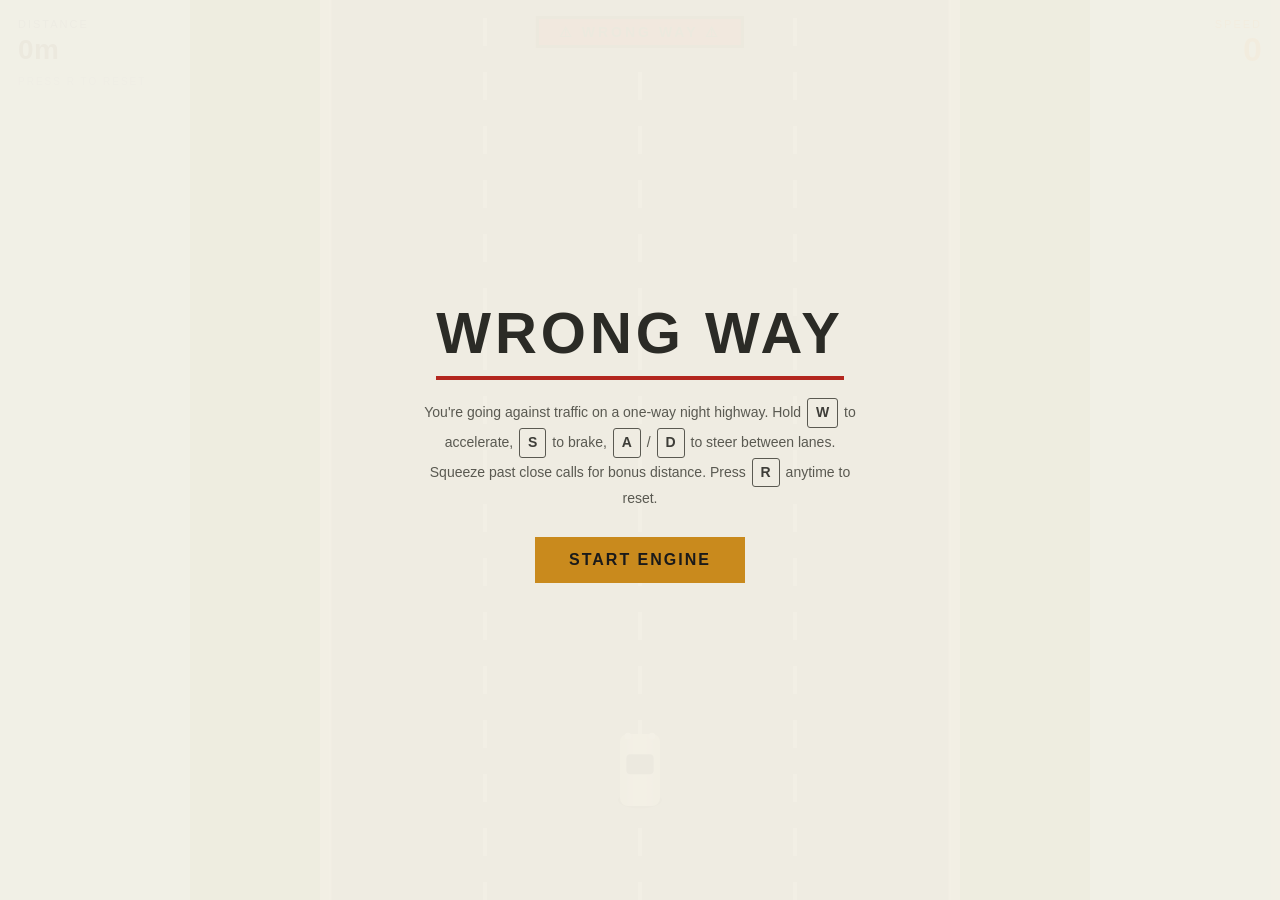
<file: index.html>
<!DOCTYPE html>
<html lang="en">
<head>
  <meta charset="UTF-8">
  <meta name="viewport" content="width=device-width, initial-scale=1.0">
  <title>WRONG WAY — Ghost Run</title>
  <link rel="stylesheet" href="styles.css">
</head>
<body>
  <div id="wrap">
    <canvas id="game"></canvas>

    <div id="wrongWaySign">⚠ WRONG WAY ⚠</div>

    <div id="hud">
      <div class="label">DISTANCE</div>
      <div class="value" id="scoreVal">0m</div>
      <div class="label" style="margin-top:6px;opacity:0.5;font-size:10px;">PRESS R TO RESET</div>
    </div>

    <div id="speedWrap">
      <div class="label">SPEED</div>
      <div class="value" id="speedVal">0</div>
    </div>

    <div id="touchControls">
      <button id="btnLeft">◀</button>
      <div class="sideGroup">
        <button id="btnBrake">▼</button>
        <button id="btnGas">▲</button>
      </div>
      <button id="btnRight">▶</button>
    </div>

    <div id="overlay">
      <h1>WRONG WAY</h1>
      <p>
        You're going against traffic on a one-way night highway.
        Hold <span class="kbd">W</span> to accelerate, <span class="kbd">S</span> to brake,
        <span class="kbd">A</span> / <span class="kbd">D</span> to steer between lanes.
        Squeeze past close calls for bonus distance. Press <span class="kbd">R</span> anytime to reset.
      </p>
      <button id="startBtn">START ENGINE</button>
      <div id="finalScore" style="display:none;"></div>
      <div id="bestScore"></div>
    </div>
  </div>

  <script src="script.js"></script>
</body>
</html>
</file>
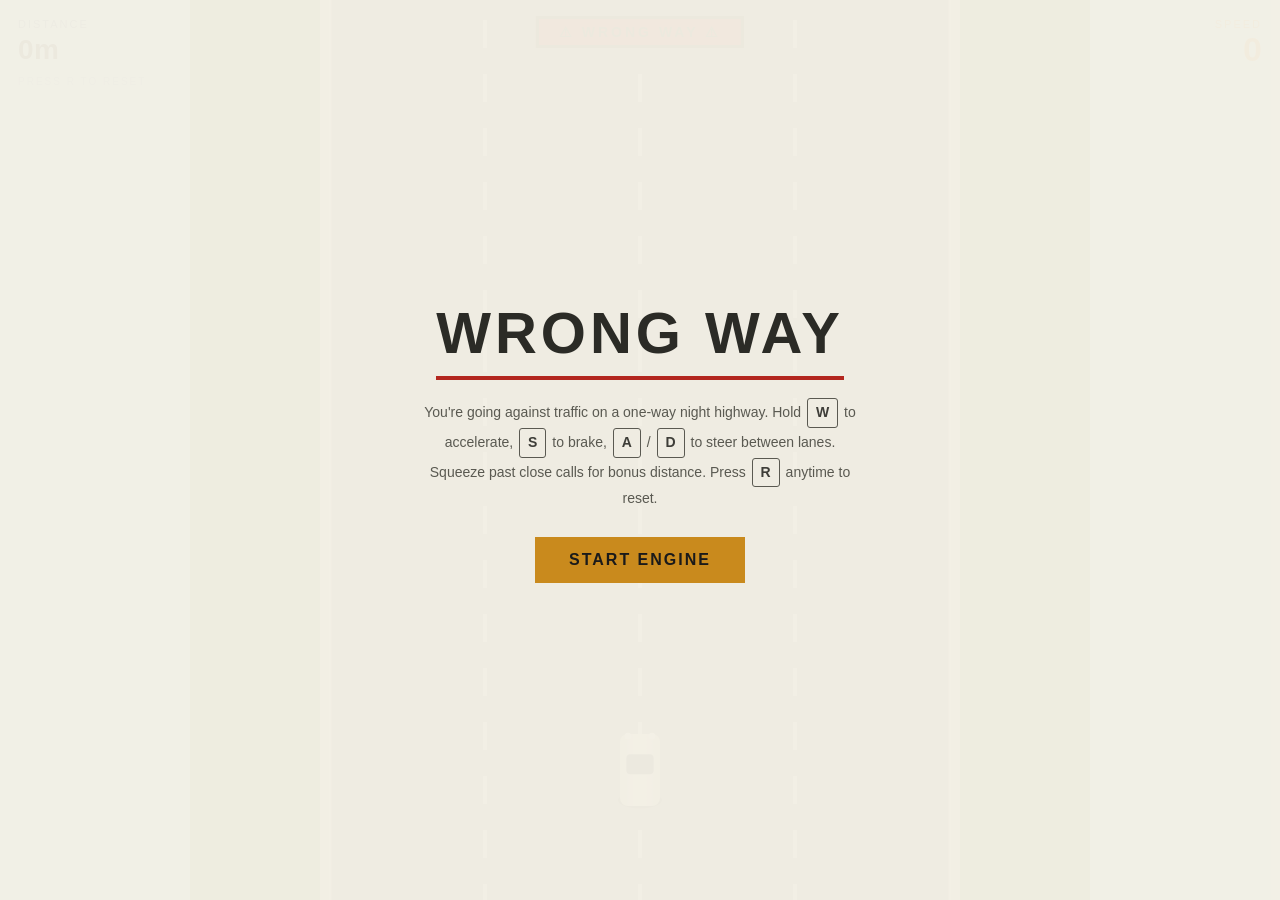
<file: wrong-way (2).html>
<!DOCTYPE html>
<html lang="en">
<head>
<meta charset="UTF-8">
<meta name="viewport" content="width=device-width, initial-scale=1.0">
<title>WRONG WAY — Ghost Run</title>
<style>
  :root{
    --sky:#bfe3f2;
    --grass:#6fa354;
    --grass-dark:#5e9147;
    --road:#807d78;
    --shoulder:#c9c2a8;
    --line:#f4f1e6;
    --sign-red:#b3261e;
    --sign-red-dark:#7a1a15;
    --steel:#3d6b8a;
    --amber:#c98a1d;
    --text:#2b2b26;
  }
  *{box-sizing:border-box;}
  html,body{
    margin:0;height:100%;
    background:var(--sky);
    font-family:'Arial Narrow', 'Helvetica Neue', Arial, sans-serif;
    color:var(--text);
    overflow:hidden;
    -webkit-tap-highlight-color: transparent;
  }
  #wrap{
    position:relative;
    width:100vw;height:100vh;
    display:flex;align-items:center;justify-content:center;
  }
  canvas{
    display:block;
    background:var(--grass);
    touch-action:none;
  }
  #hud{
    position:absolute;
    top:18px;left:18px;
    display:flex; flex-direction:column; gap:4px;
    pointer-events:none;
    z-index:5;
  }
  #hud .label{
    font-size:11px;
    letter-spacing:2px;
    color:var(--steel);
    opacity:0.9;
  }
  #hud .value{
    font-size:28px;
    font-weight:bold;
    letter-spacing:0.5px;
    color:var(--text);
    font-variant-numeric: tabular-nums;
  }
  #speedWrap{
    position:absolute;
    top:18px;right:18px;
    text-align:right;
    pointer-events:none;
    z-index:5;
  }
  #speedWrap .label{
    font-size:11px;letter-spacing:2px;color:var(--amber);opacity:0.9;
  }
  #speedWrap .value{
    font-size:34px;font-weight:bold;color:var(--amber);
    font-variant-numeric: tabular-nums;
  }
  #wrongWaySign{
    position:absolute;
    top:16px;left:50%;
    transform:translateX(-50%);
    padding:5px 20px;
    border:3px solid var(--text);
    color:var(--text);
    font-weight:bold;
    letter-spacing:3px;
    font-size:14px;
    background:var(--sign-red);
    z-index:5;
    pointer-events:none;
    animation:flicker 1.6s steps(1) infinite;
  }
  @keyframes flicker{
    0%, 88%{opacity:1;}
    90%{opacity:0.55;}
    92%{opacity:1;}
    96%{opacity:0.7;}
    100%{opacity:1;}
  }
  #overlay{
    position:absolute;inset:0;
    background:rgba(244,241,230,0.96);
    display:flex;flex-direction:column;align-items:center;justify-content:center;
    gap:18px;
    z-index:10;
    text-align:center;
    padding:20px;
  }
  #overlay.hidden{display:none;}
  #overlay h1{
    margin:0;
    font-size:clamp(32px,7vw,58px);
    color:#2b2b26;
    letter-spacing:4px;
    font-weight:800;
    border-bottom:4px solid var(--sign-red);
    padding-bottom:10px;
  }
  #overlay p{
    margin:0;
    max-width:440px;
    color:#4a4a42;
    font-size:14px;
    line-height:1.7;
    opacity:0.9;
    font-family: 'Helvetica Neue', Arial, sans-serif;
  }
  #overlay .kbd{
    display:inline-block;
    border:1px solid #4a4a42;
    color:#2b2b26;
    border-radius:3px;
    padding:2px 8px;
    margin:0 2px;
    font-weight:bold;
    font-family:'Arial Narrow', sans-serif;
  }
  #startBtn{
    margin-top:8px;
    background:var(--amber);
    border:2px solid var(--amber);
    color:#1a1a1a;
    font-family:inherit;
    font-size:16px;
    font-weight:bold;
    letter-spacing:2px;
    padding:12px 32px;
    cursor:pointer;
    transition:transform 0.1s ease, background 0.1s ease;
  }
  #startBtn:hover{
    background:#f0bb3d;
  }
  #startBtn:active{ transform:scale(0.97); }
  #finalScore{
    font-size:20px;
    color:#2b2b26;
    font-weight:bold;
  }
  #bestScore{
    font-size:12px;
    color:#4a4a42;
    opacity:0.75;
  }
  #touchControls{
    position:absolute;
    bottom:0;left:0;right:0;
    display:none;
    justify-content:space-between;
    padding:16px;
    z-index:6;
    pointer-events:none;
  }
  #touchControls button{
    pointer-events:auto;
    width:64px;height:64px;
    border-radius:50%;
    border:2px solid rgba(228,225,214,0.4);
    background:rgba(35,35,38,0.85);
    color:var(--text);
    font-size:22px;
    font-family:inherit;
  }
  #touchControls button:active{
    background:var(--amber);
    border-color:var(--amber);
    color:#1a1a1a;
  }
  .sideGroup{ display:flex; gap:14px; align-items:flex-end; }
  @media (pointer:coarse){
    #touchControls{ display:flex; }
  }
</style>
</head>
<body>
<div id="wrap">
  <canvas id="game"></canvas>

  <div id="wrongWaySign">⚠ WRONG WAY ⚠</div>

  <div id="hud">
    <div class="label">DISTANCE</div>
    <div class="value" id="scoreVal">0m</div>
    <div class="label" style="margin-top:6px;opacity:0.5;font-size:10px;">PRESS R TO RESET</div>
  </div>

  <div id="speedWrap">
    <div class="label">SPEED</div>
    <div class="value" id="speedVal">0</div>
  </div>

  <div id="touchControls">
    <button id="btnLeft">◀</button>
    <div class="sideGroup">
      <button id="btnBrake">▼</button>
      <button id="btnGas">▲</button>
    </div>
    <button id="btnRight">▶</button>
  </div>

  <div id="overlay">
    <h1>WRONG WAY</h1>
    <p>
      You're going against traffic on a one-way night highway.
      Hold <span class="kbd">W</span> to accelerate, <span class="kbd">S</span> to brake,
      <span class="kbd">A</span> / <span class="kbd">D</span> to steer between lanes.
      Squeeze past close calls for bonus distance. Press <span class="kbd">R</span> anytime to reset.
    </p>
    <button id="startBtn">START ENGINE</button>
    <div id="finalScore" style="display:none;"></div>
    <div id="bestScore"></div>
  </div>
</div>

<script>
(function(){
  const canvas = document.getElementById('game');
  const ctx = canvas.getContext('2d');
  const overlay = document.getElementById('overlay');
  const startBtn = document.getElementById('startBtn');
  const scoreVal = document.getElementById('scoreVal');
  const speedVal = document.getElementById('speedVal');
  const finalScoreEl = document.getElementById('finalScore');
  const bestScoreEl = document.getElementById('bestScore');
  const h1 = overlay.querySelector('h1');
  const pTag = overlay.querySelector('p');

  let W, H, ROAD_LEFT, ROAD_RIGHT, LANE_W, LANE_COUNT = 4;

  function resize(){
    const maxW = Math.min(window.innerWidth, 900);
    const maxH = window.innerHeight;
    W = maxW;
    H = maxH;
    canvas.width = W;
    canvas.height = H;
    const roadW = Math.min(W * 0.82, 620);
    ROAD_LEFT = (W - roadW) / 2;
    ROAD_RIGHT = ROAD_LEFT + roadW;
    LANE_W = roadW / LANE_COUNT;
  }
  window.addEventListener('resize', resize);
  resize();

  // ---------- input ----------
  const keys = { w:false, s:false, a:false, d:false };
  window.addEventListener('keydown', (e) => {
    const k = e.key.toLowerCase();
    if (k === 'w' || k === 'arrowup') keys.w = true;
    if (k === 's' || k === 'arrowdown') keys.s = true;
    if (k === 'a' || k === 'arrowleft') keys.a = true;
    if (k === 'd' || k === 'arrowright') keys.d = true;
    if (k === ' ' && gameState !== 'running') startGame();
    if (k === 'r') { startGame(); }
  });
  window.addEventListener('keyup', (e) => {
    const k = e.key.toLowerCase();
    if (k === 'w' || k === 'arrowup') keys.w = false;
    if (k === 's' || k === 'arrowdown') keys.s = false;
    if (k === 'a' || k === 'arrowleft') keys.a = false;
    if (k === 'd' || k === 'arrowright') keys.d = false;
  });

  function bindHold(id, key){
    const el = document.getElementById(id);
    const on = (e) => { e.preventDefault(); keys[key] = true; };
    const off = (e) => { e.preventDefault(); keys[key] = false; };
    el.addEventListener('touchstart', on);
    el.addEventListener('touchend', off);
    el.addEventListener('touchcancel', off);
    el.addEventListener('mousedown', on);
    el.addEventListener('mouseup', off);
    el.addEventListener('mouseleave', off);
  }
  bindHold('btnGas','w');
  bindHold('btnBrake','s');
  bindHold('btnLeft','a');
  bindHold('btnRight','d');

  // ---------- game state ----------
  let gameState = 'menu'; // menu | running | over
  let bestDistance = 0;

  const player = {
    laneX: 0,        // -1.5 .. 1.5 fractional lane offset from center
    x: 0,             // actual px, smoothed
    y: 0,
    w: 40,
    h: 72,
    speed: 0,         // 0..maxSpeed
    maxSpeed: 480,    // px/sec equivalent "world speed"
    accel: 260,
    brakeDecel: 420,
    coastDecel: 90,
    steerVel: 0,
  };

  let traffic = [];
  let particles = [];
  let trees = [];
  let floatingTexts = [];
  let combo = 0;
  let comboResetTimer = 0;
  let dashOffset = 0;
  let distance = 0;
  let spawnTimer = 0;
  let spawnInterval = 1.1;
  let treeSpawnTimer = 0;
  let elapsed = 0;
  let shake = 0;
  let lastTime = 0;

  const carColors = ['#c94040','#4d7fc9','#c9a84d','#7fc94d','#c94dae','#8a8a94'];

  function laneCenterX(laneIndex){
    // laneIndex 0..LANE_COUNT-1
    return ROAD_LEFT + LANE_W * (laneIndex + 0.5);
  }

  function resetGame(){
    resize();
    player.laneX = LANE_COUNT / 2 - 0.5; // start centered (fractional lane units)
    player.x = laneCenterX(1.5);
    player.y = H - 130;
    player.speed = 60;
    player.steerVel = 0;
    traffic = [];
    particles = [];
    trees = [];
    floatingTexts = [];
    combo = 0;
    comboResetTimer = 0;
    dashOffset = 0;
    distance = 0;
    spawnTimer = 0;
    spawnInterval = 1.15;
    treeSpawnTimer = 0;
    elapsed = 0;
    shake = 0;

    // seed some trees already on screen so it doesn't start bare
    for (let i = 0; i < 6; i++) {
      spawnTree(Math.random() * H);
    }
  }

  function startGame(){
    resetGame();
    gameState = 'running';
    overlay.classList.add('hidden');
    lastTime = performance.now();
    requestAnimationFrame(loop);
  }

  function endGame(){
    gameState = 'over';
    bestDistance = Math.max(bestDistance, Math.floor(distance));
    finalScoreEl.style.display = 'block';
    finalScoreEl.textContent = 'DISTANCE: ' + Math.floor(distance) + 'm';
    bestScoreEl.textContent = 'BEST: ' + bestDistance + 'm';
    h1.textContent = 'BUSTED';
    h1.style.color = '#2b2b26';
    pTag.style.display = 'none';
    startBtn.textContent = 'TRY AGAIN';
    overlay.classList.remove('hidden');
  }

  startBtn.addEventListener('click', () => {
    pTag.style.display = 'block';
    startGame();
  });

  // ---------- spawning ----------
  function spawnCar(laneOverride, yOffset){
    const lane = laneOverride !== undefined ? laneOverride : Math.floor(Math.random() * LANE_COUNT);
    const cw = 38 + Math.random() * 10;
    const ch = 68 + Math.random() * 14;
    const difficultyBoost = Math.min(0.6, elapsed * 0.006);
    const speedMult = 0.85 + Math.random() * 0.55 + difficultyBoost;
    traffic.push({
      lane,
      targetLane: lane,
      x: laneCenterX(lane),
      y: -ch - (yOffset || 0) - Math.random() * 100,
      w: cw,
      h: ch,
      color: carColors[Math.floor(Math.random() * carColors.length)],
      speedMult,
      passed: false,
      laneChangeTimer: 1.2 + Math.random() * 2.2,
    });
  }

  function spawnWave(){
    // as the run gets longer, sometimes drop more than one car at once
    // in different lanes so the player has to actually pick a gap
    const roll = Math.random();
    const toughness = Math.min(1, elapsed / 45); // ramps up over ~45s

    let count = 1;
    if (toughness > 0.75 && roll < 0.35) count = 3;
    else if (toughness > 0.4 && roll < 0.55) count = 2;

    const lanes = [];
    for (let i = 0; i < LANE_COUNT; i++) lanes.push(i);
    // shuffle
    for (let i = lanes.length - 1; i > 0; i--) {
      const j = Math.floor(Math.random() * (i + 1));
      [lanes[i], lanes[j]] = [lanes[j], lanes[i]];
    }
    // never fill every lane — always leave at least one gap
    count = Math.min(count, LANE_COUNT - 1);

    for (let i = 0; i < count; i++) {
      spawnCar(lanes[i], i * 40);
    }
  }

  // ---------- roadside trees (decorative, non-blocking) ----------
  function spawnTree(yStart){
    const side = Math.random() < 0.5 ? 'left' : 'right';
    const size = 34 + Math.random() * 26;
    const margin = 14 + Math.random() * 30;
    const x = side === 'left'
      ? ROAD_LEFT - margin - size * 0.4
      : ROAD_RIGHT + margin + size * 0.4;
    trees.push({
      x,
      y: yStart !== undefined ? yStart : -size,
      size,
    });
  }

  // ---------- particles (skid / sparks) ----------
  function spawnSkid(x, y){
    particles.push({
      x, y, life: 0.4, maxLife: 0.4,
      vx: (Math.random()-0.5) * 30,
      vy: 40 + Math.random()*30,
      size: 3 + Math.random()*3,
      color: 'rgba(224,169,42,0.8)'
    });
  }

  function spawnCrash(x, y){
    for(let i=0;i<26;i++){
      const ang = Math.random()*Math.PI*2;
      const sp = 80 + Math.random()*220;
      particles.push({
        x, y, life: 0.6+Math.random()*0.4, maxLife: 1,
        vx: Math.cos(ang)*sp, vy: Math.sin(ang)*sp,
        size: 2+Math.random()*4,
        color: Math.random() > 0.5 ? 'rgba(179,38,30,0.9)' : 'rgba(224,169,42,0.9)'
      });
    }
  }

  // ---------- update ----------
  function update(dt){
    elapsed += dt;

    // difficulty ramps — gets noticeably harder, faster
    spawnInterval = Math.max(0.22, 1.05 - elapsed * 0.02);

    // acceleration
    if (keys.w) {
      player.speed += player.accel * dt;
    } else if (keys.s) {
      player.speed -= player.brakeDecel * dt;
    } else {
      player.speed -= player.coastDecel * dt;
    }
    player.speed = Math.max(30, Math.min(player.maxSpeed, player.speed));

    // steering — snappier, more direct response (less gradual drift)
    const steerAccel = 14;
    const steerMax = 3.4;
    const steerDrag = 11;
    if (keys.a) player.steerVel -= steerAccel * dt;
    if (keys.d) player.steerVel += steerAccel * dt;
    if (!keys.a && !keys.d) {
      // drag toward zero
      player.steerVel -= player.steerVel * steerDrag * dt;
    }
    player.steerVel = Math.max(-steerMax, Math.min(steerMax, player.steerVel));
    player.laneX += player.steerVel * dt;

    const minLane = 0.5, maxLane = LANE_COUNT - 0.5;
    if (player.laneX < minLane) { player.laneX = minLane; player.steerVel = Math.max(0, player.steerVel); }
    if (player.laneX > maxLane) { player.laneX = maxLane; player.steerVel = Math.min(0, player.steerVel); }

    const targetX = laneCenterX(player.laneX - 0.5);
    player.x += (targetX - player.x) * Math.min(1, 26 * dt);

    // slight tilt-based skid particles when steering hard at speed
    if (Math.abs(player.steerVel) > 1.4 && player.speed > 120 && Math.random() < 0.6) {
      spawnSkid(player.x + (Math.random()-0.5)*14, player.y + player.h*0.4);
    }

    // distance / score
    distance += player.speed * dt * 0.05;
    scoreVal.textContent = Math.floor(distance) + 'm';
    speedVal.textContent = Math.floor(player.speed / player.maxSpeed * 220);

    // road scroll
    dashOffset += player.speed * dt;

    // spawn traffic
    spawnTimer += dt;
    if (spawnTimer > spawnInterval) {
      spawnTimer = 0;
      spawnWave();
    }

    // spawn roadside trees — sparse, "now and then" rather than constant
    treeSpawnTimer += dt;
    if (treeSpawnTimer > 1.1 + Math.random() * 1.4) {
      treeSpawnTimer = 0;
      spawnTree();
    }

    // trees scroll with the world at the same rate as the road markings
    for (let i = trees.length - 1; i >= 0; i--) {
      const t = trees[i];
      t.y += player.speed * dt;
      if (t.y - t.size > H + 40) trees.splice(i, 1);
    }

    // update traffic — moves DOWN (toward player), closing speed = player.speed + own speed
    for (let i = traffic.length - 1; i >= 0; i--) {
      const c = traffic[i];
      const closingSpeed = (player.speed * 0.9 + 260 * c.speedMult);
      c.y += closingSpeed * dt;

      // randomly decide to swerve into an adjacent lane now and then
      c.laneChangeTimer -= dt;
      if (c.laneChangeTimer <= 0) {
        c.laneChangeTimer = 1.8 + Math.random() * 2.8;
        // only swerve if it's still got room ahead of the player to react,
        // and not already mid-swerve
        if (c.y > 40 && c.y < H - 160 && c.lane === c.targetLane && Math.random() < 0.45) {
          const dir = Math.random() < 0.5 ? -1 : 1;
          const newLane = c.lane + dir;
          if (newLane >= 0 && newLane < LANE_COUNT) {
            c.targetLane = newLane;
          }
        }
      }

      // smoothly slide toward the target lane
      const targetCarX = laneCenterX(c.targetLane);
      c.x += (targetCarX - c.x) * Math.min(1, 4.5 * dt);
      if (Math.abs(targetCarX - c.x) < 1) {
        c.x = targetCarX;
        c.lane = c.targetLane;
      }

      // headlight glare particle trail occasionally
      if (Math.random() < 0.02) {
        particles.push({
          x: c.x, y: c.y - c.h/2, life:0.25, maxLife:0.25,
          vx:0, vy:-20, size:2, color:'rgba(255,255,255,0.5)'
        });
      }

      if (c.y - c.h/2 > H + 40) {
        traffic.splice(i, 1);
        continue;
      }

      // collision (AABB with slight forgiveness)
      const dx = Math.abs(c.x - player.x);
      const dy = Math.abs(c.y - player.y);
      const pad = 6;
      if (dx < (c.w + player.w)/2 - pad && dy < (c.h + player.h)/2 - pad) {
        spawnCrash(player.x, player.y);
        shake = 18;
        gameStateCrash();
        return;
      }

      // near-miss bonus: car swept past very close without hitting
      if (!c.passed && c.y - c.h/2 > player.y + player.h/2) {
        c.passed = true;
        if (dx < (c.w + player.w)/2 + 16) {
          combo += 1;
          const bonus = 10 * combo;
          distance += bonus;
          floatingTexts.push({ x: player.x, y: player.y - 40, life: 0.8, maxLife: 0.8, text: 'CLOSE CALL +' + bonus });
          comboResetTimer = 1.4;
        } else {
          combo = 0;
        }
      }
    }

    // particles
    for (let i = particles.length - 1; i >= 0; i--) {
      const p = particles[i];
      p.life -= dt;
      if (p.life <= 0) { particles.splice(i,1); continue; }
      p.x += p.vx * dt;
      p.y += p.vy * dt;
    }

    if (shake > 0) shake = Math.max(0, shake - dt * 40);

    if (comboResetTimer > 0) {
      comboResetTimer -= dt;
      if (comboResetTimer <= 0) combo = 0;
    }

    for (let i = floatingTexts.length - 1; i >= 0; i--) {
      const t = floatingTexts[i];
      t.life -= dt;
      t.y -= 28 * dt;
      if (t.life <= 0) floatingTexts.splice(i, 1);
    }
  }

  function gameStateCrash(){
    gameState = 'crashing';
    setTimeout(() => { endGame(); }, 380);
  }

  // ---------- draw ----------
  function drawRoad(){
    // grass either side of the road, with a subtle two-tone mow-stripe pattern
    ctx.fillStyle = '#6fa354';
    ctx.fillRect(0,0,W,H);
    ctx.fillStyle = '#5e9147';
    const stripeH = 90;
    const stripeOffset = dashOffset % (stripeH * 2);
    for (let y = -stripeH * 2; y < H + stripeH * 2; y += stripeH * 2) {
      ctx.fillRect(0, y + stripeOffset, ROAD_LEFT, stripeH);
      ctx.fillRect(ROAD_RIGHT, y + stripeOffset, W - ROAD_RIGHT, stripeH);
    }

    // dirt verge strip right at the road edge
    ctx.fillStyle = '#c9c2a8';
    ctx.fillRect(ROAD_LEFT - 10, 0, 10, H);
    ctx.fillRect(ROAD_RIGHT, 0, 10, H);

    // road surface
    ctx.fillStyle = '#807d78';
    ctx.fillRect(ROAD_LEFT, 0, ROAD_RIGHT-ROAD_LEFT, H);

    // shoulder lines
    ctx.strokeStyle = 'rgba(244,241,230,0.7)';
    ctx.lineWidth = 3;
    ctx.beginPath();
    ctx.moveTo(ROAD_LEFT, 0); ctx.lineTo(ROAD_LEFT, H);
    ctx.moveTo(ROAD_RIGHT, 0); ctx.lineTo(ROAD_RIGHT, H);
    ctx.stroke();

    // lane dashes
    ctx.strokeStyle = 'rgba(244,241,230,0.65)';
    ctx.lineWidth = 4;
    ctx.setLineDash([28, 26]);
    for (let i = 1; i < LANE_COUNT; i++) {
      const x = ROAD_LEFT + LANE_W * i;
      ctx.beginPath();
      ctx.lineDashOffset = -dashOffset % 54;
      ctx.moveTo(x, 0);
      ctx.lineTo(x, H);
      ctx.stroke();
    }
    ctx.setLineDash([]);
  }

  function drawTree(x, y, size){
    ctx.save();
    ctx.translate(x, y);
    // shadow
    ctx.fillStyle = 'rgba(0,0,0,0.15)';
    ctx.beginPath();
    ctx.ellipse(2, size*0.55, size*0.55, size*0.2, 0, 0, Math.PI*2);
    ctx.fill();
    // trunk
    ctx.fillStyle = '#6b4a2f';
    ctx.fillRect(-size*0.08, size*0.1, size*0.16, size*0.4);
    // canopy — a few flat overlapping circles, no gradient
    ctx.fillStyle = '#4a7a37';
    ctx.beginPath();
    ctx.arc(0, -size*0.15, size*0.42, 0, Math.PI*2);
    ctx.fill();
    ctx.fillStyle = '#5c8f45';
    ctx.beginPath();
    ctx.arc(-size*0.18, -size*0.05, size*0.3, 0, Math.PI*2);
    ctx.arc(size*0.2, -size*0.02, size*0.28, 0, Math.PI*2);
    ctx.fill();
    ctx.restore();
  }

  function drawCar(x, y, w, h, bodyColor, facingUp, headlights, tilt){
    ctx.save();
    ctx.translate(x, y);
    if (tilt) ctx.rotate(tilt);
    // shadow
    ctx.fillStyle = 'rgba(0,0,0,0.4)';
    ctx.beginPath();
    ctx.ellipse(0, h*0.42, w*0.55, 8, 0, 0, Math.PI*2);
    ctx.fill();

    // body
    const grad = ctx.createLinearGradient(-w/2,0,w/2,0);
    grad.addColorStop(0, shade(bodyColor, -25));
    grad.addColorStop(0.5, bodyColor);
    grad.addColorStop(1, shade(bodyColor, -25));
    ctx.fillStyle = grad;
    roundRect(-w/2, -h/2, w, h, 8);
    ctx.fill();

    // windshield
    ctx.fillStyle = 'rgba(15,20,30,0.85)';
    const wsY = facingUp ? -h*0.22 : h*0.02;
    roundRect(-w*0.34, wsY, w*0.68, h*0.28, 4);
    ctx.fill();

    // lights
    if (headlights) {
      ctx.fillStyle = facingUp ? '#f2efe4' : '#c94040';
      const ly = facingUp ? -h/2+2 : h/2-6;
      ctx.beginPath();
      ctx.arc(-w*0.3, ly, 3.2, 0, Math.PI*2);
      ctx.arc(w*0.3, ly, 3.2, 0, Math.PI*2);
      ctx.fill();
    }

    ctx.restore();
  }

  function roundRect(x,y,w,h,r){
    ctx.beginPath();
    ctx.moveTo(x+r,y);
    ctx.arcTo(x+w,y,x+w,y+h,r);
    ctx.arcTo(x+w,y+h,x,y+h,r);
    ctx.arcTo(x,y+h,x,y,r);
    ctx.arcTo(x,y,x+w,y,r);
    ctx.closePath();
  }

  function shade(hex, percent){
    const num = parseInt(hex.slice(1),16);
    let r = (num>>16) + percent;
    let g = ((num>>8)&0xff) + percent;
    let b = (num&0xff) + percent;
    r = Math.max(0,Math.min(255,r));
    g = Math.max(0,Math.min(255,g));
    b = Math.max(0,Math.min(255,b));
    return '#' + (0x1000000 + r*0x10000 + g*0x100 + b).toString(16).slice(1);
  }

  function draw(){
    ctx.save();
    if (shake > 0) {
      ctx.translate((Math.random()-0.5)*shake, (Math.random()-0.5)*shake);
    }

    drawRoad();

    // roadside trees, scenery only
    trees.forEach(t => {
      drawTree(t.x, t.y, t.size);
    });

    // particles behind cars
    particles.forEach(p => {
      const a = p.life / p.maxLife;
      ctx.globalAlpha = a;
      ctx.fillStyle = p.color;
      ctx.beginPath();
      ctx.arc(p.x, p.y, p.size, 0, Math.PI*2);
      ctx.fill();
      ctx.globalAlpha = 1;
    });

    // traffic
    traffic.forEach(c => {
      const targetCarX = laneCenterX(c.targetLane);
      const lateralDiff = targetCarX - c.x;
      const tilt = Math.max(-0.22, Math.min(0.22, -lateralDiff * 0.02));
      drawCar(c.x, c.y, c.w, c.h, c.color, false, true, tilt);
    });

    // player
    if (gameState !== 'crashing') {
      drawCar(player.x, player.y, player.w, player.h, '#e8e2d0', true, true);
    }

    // floating near-miss text
    floatingTexts.forEach(t => {
      const a = t.life / t.maxLife;
      ctx.globalAlpha = a;
      ctx.fillStyle = '#e0a92a';
      ctx.font = 'bold 15px Arial, sans-serif';
      ctx.textAlign = 'center';
      ctx.fillText(t.text, t.x, t.y);
      ctx.globalAlpha = 1;
    });
    ctx.textAlign = 'left';

    ctx.restore();
  }

  // ---------- loop ----------
  function loop(now){
    if (gameState !== 'running') {
      if (gameState === 'crashing') {
        draw();
        requestAnimationFrame(loop);
      }
      return;
    }
    const dt = Math.min(0.033, (now - lastTime) / 1000);
    lastTime = now;
    update(dt);
    draw();
    requestAnimationFrame(loop);
  }

  // idle preview animation on menu
  function idlePreview(){
    if (gameState === 'menu') {
      resize();
      dashOffset += 2;
      player.x = laneCenterX(1.5);
      player.y = H - 130;
      draw();
    }
    requestAnimationFrame(idlePreview);
  }
  idlePreview();

})();
</script>
</body>
</html>
</file>
<file: styles.css>
:root{
  --sky:#bfe3f2;
  --grass:#6fa354;
  --grass-dark:#5e9147;
  --road:#807d78;
  --shoulder:#c9c2a8;
  --line:#f4f1e6;
  --sign-red:#b3261e;
  --sign-red-dark:#7a1a15;
  --steel:#3d6b8a;
  --amber:#c98a1d;
  --text:#2b2b26;
}
*{box-sizing:border-box;}
html,body{
  margin:0;height:100%;
  background:var(--sky);
  font-family:'Arial Narrow', 'Helvetica Neue', Arial, sans-serif;
  color:var(--text);
  overflow:hidden;
  -webkit-tap-highlight-color: transparent;
}
#wrap{
  position:relative;
  width:100vw;height:100vh;
  display:flex;align-items:center;justify-content:center;
}
canvas{
  display:block;
  background:var(--grass);
  touch-action:none;
}
#hud{
  position:absolute;
  top:18px;left:18px;
  display:flex; flex-direction:column; gap:4px;
  pointer-events:none;
  z-index:5;
}
#hud .label{
  font-size:11px;
  letter-spacing:2px;
  color:var(--steel);
  opacity:0.9;
}
#hud .value{
  font-size:28px;
  font-weight:bold;
  letter-spacing:0.5px;
  color:var(--text);
  font-variant-numeric: tabular-nums;
}
#speedWrap{
  position:absolute;
  top:18px;right:18px;
  text-align:right;
  pointer-events:none;
  z-index:5;
}
#speedWrap .label{
  font-size:11px;letter-spacing:2px;color:var(--amber);opacity:0.9;
}
#speedWrap .value{
  font-size:34px;font-weight:bold;color:var(--amber);
  font-variant-numeric: tabular-nums;
}
#wrongWaySign{
  position:absolute;
  top:16px;left:50%;
  transform:translateX(-50%);
  padding:5px 20px;
  border:3px solid var(--text);
  color:var(--text);
  font-weight:bold;
  letter-spacing:3px;
  font-size:14px;
  background:var(--sign-red);
  z-index:5;
  pointer-events:none;
  animation:flicker 1.6s steps(1) infinite;
}
@keyframes flicker{
  0%, 88%{opacity:1;}
  90%{opacity:0.55;}
  92%{opacity:1;}
  96%{opacity:0.7;}
  100%{opacity:1;}
}
#overlay{
  position:absolute;inset:0;
  background:rgba(244,241,230,0.96);
  display:flex;flex-direction:column;align-items:center;justify-content:center;
  gap:18px;
  z-index:10;
  text-align:center;
  padding:20px;
}
#overlay.hidden{display:none;}
#overlay h1{
  margin:0;
  font-size:clamp(32px,7vw,58px);
  color:#2b2b26;
  letter-spacing:4px;
  font-weight:800;
  border-bottom:4px solid var(--sign-red);
  padding-bottom:10px;
}
#overlay p{
  margin:0;
  max-width:440px;
  color:#4a4a42;
  font-size:14px;
  line-height:1.7;
  opacity:0.9;
  font-family: 'Helvetica Neue', Arial, sans-serif;
}
#overlay .kbd{
  display:inline-block;
  border:1px solid #4a4a42;
  color:#2b2b26;
  border-radius:3px;
  padding:2px 8px;
  margin:0 2px;
  font-weight:bold;
  font-family:'Arial Narrow', sans-serif;
}
#startBtn{
  margin-top:8px;
  background:var(--amber);
  border:2px solid var(--amber);
  color:#1a1a1a;
  font-family:inherit;
  font-size:16px;
  font-weight:bold;
  letter-spacing:2px;
  padding:12px 32px;
  cursor:pointer;
  transition:transform 0.1s ease, background 0.1s ease;
}
#startBtn:hover{
  background:#f0bb3d;
}
#startBtn:active{ transform:scale(0.97); }
#finalScore{
  font-size:20px;
  color:#2b2b26;
  font-weight:bold;
}
#bestScore{
  font-size:12px;
  color:#4a4a42;
  opacity:0.75;
}
#touchControls{
  position:absolute;
  bottom:0;left:0;right:0;
  display:none;
  justify-content:space-between;
  padding:16px;
  z-index:6;
  pointer-events:none;
}
#touchControls button{
  pointer-events:auto;
  width:64px;height:64px;
  border-radius:50%;
  border:2px solid rgba(228,225,214,0.4);
  background:rgba(35,35,38,0.85);
  color:var(--text);
  font-size:22px;
  font-family:inherit;
}
#touchControls button:active{
  background:var(--amber);
  border-color:var(--amber);
  color:#1a1a1a;
}
.sideGroup{ display:flex; gap:14px; align-items:flex-end; }
@media (pointer:coarse){
  #touchControls{ display:flex; }
}
</file>
